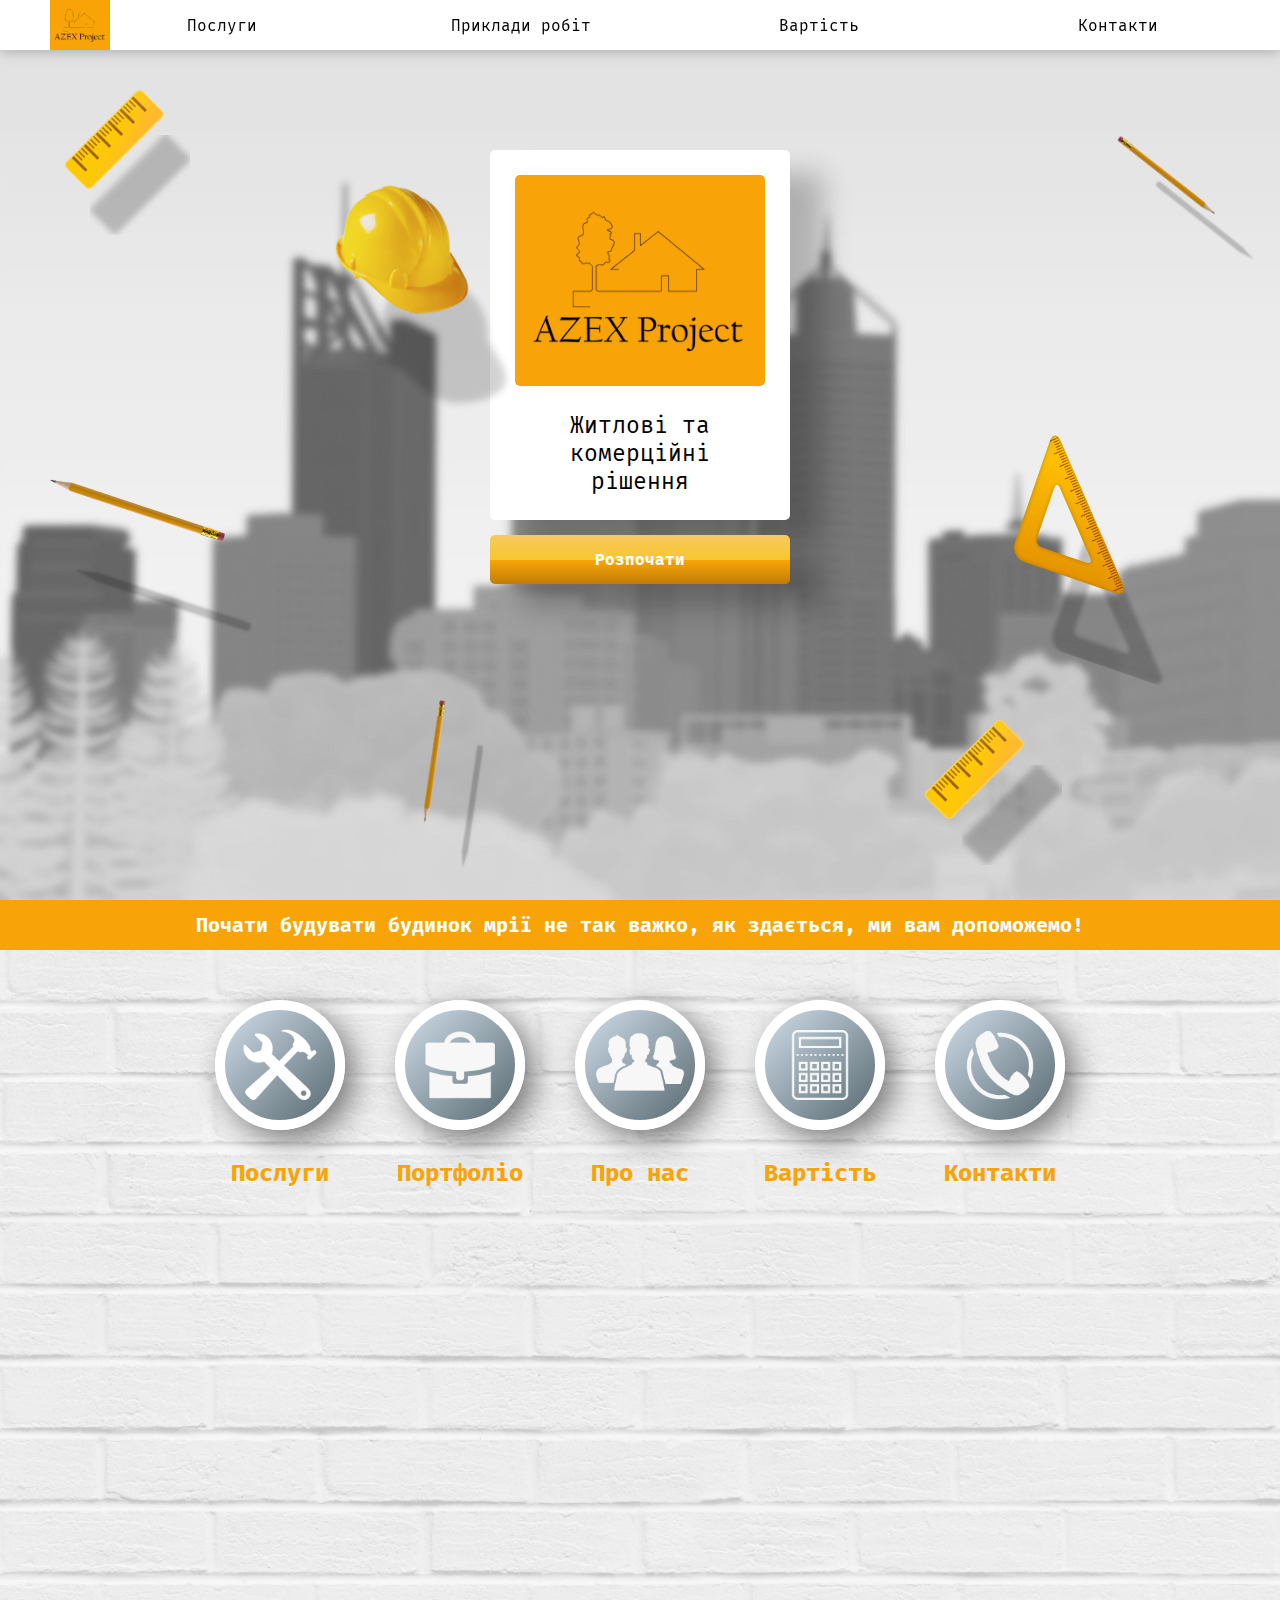
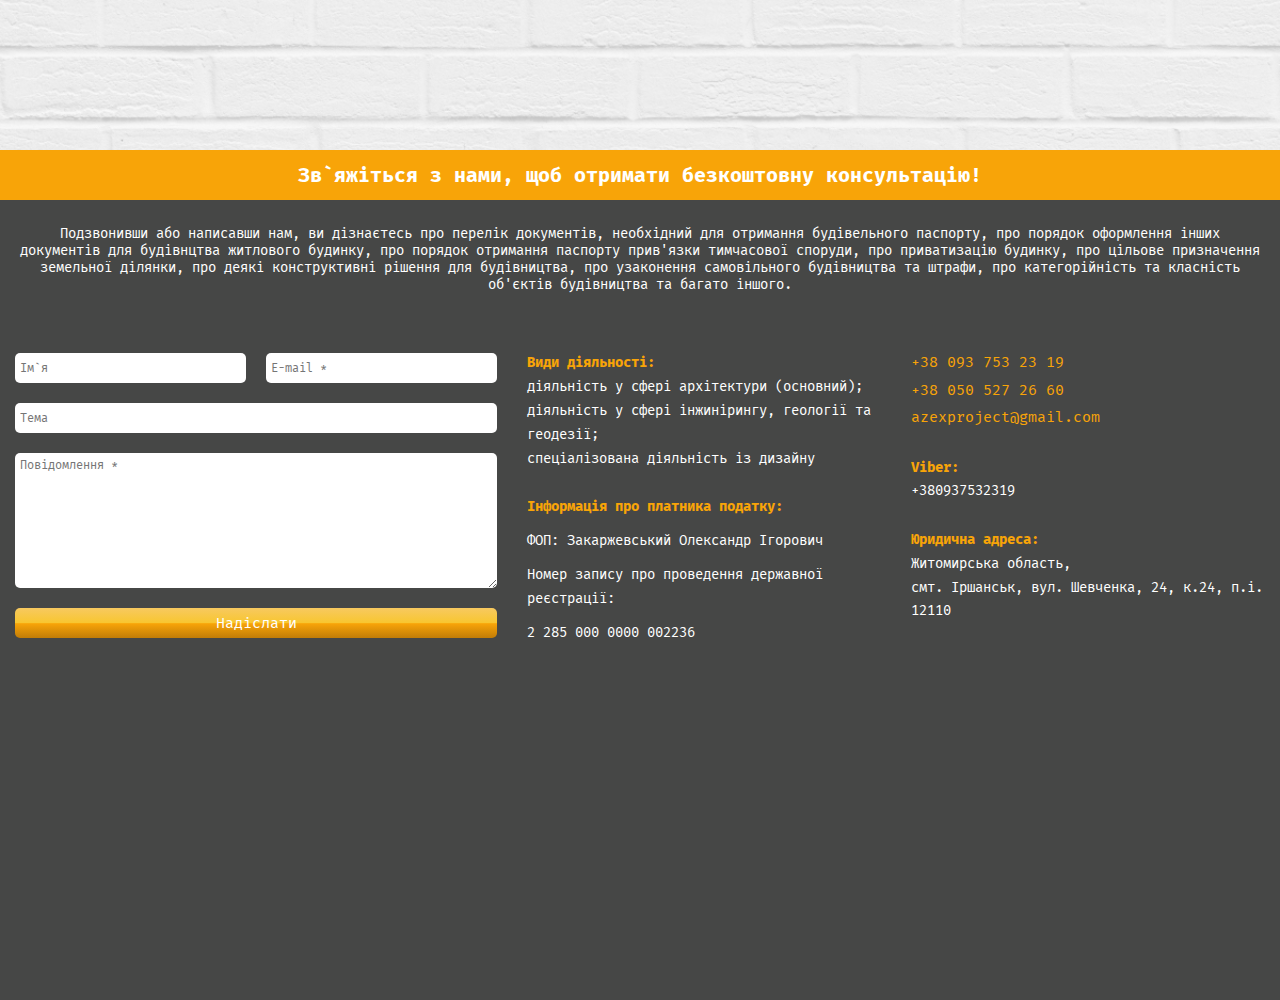
<file: index.html>
<!DOCTYPE html>
<html lang="ua">
<head>
    <meta charset="UTF-8">
    <meta name="viewport" content="width=device-width, initial-scale=1">
    <link rel="stylesheet" href="style.css">
    <link href="https://fonts.googleapis.com/css?family=Fira+Mono" rel="stylesheet">
    <script
            src="https://code.jquery.com/jquery-3.2.1.min.js"
            integrity="sha256-hwg4gsxgFZhOsEEamdOYGBf13FyQuiTwlAQgxVSNgt4="
            crossorigin="anonymous"></script>
    <title>Title</title>
</head>
<body>


    <header>
        <nav>
            <a href="#" class="logo">
                <img src="img/logo.png" alt="">
            </a>
            <div class="nav-bar">
                <a href="services.html" class="nav-item">Послуги</a>
                <a href="#" class="nav-item">Приклади робiт</a>
                <a href="#" class="nav-item">Вартiсть</a>
                <a href="#" class="nav-item nav-contact">Контакти</a>
            </div>
        </nav>
    </header>
    <div class="back_items_wrapper">
        <img src="img/back_item_4.png" alt="" class="back_item" data-speed="1" data-angle="0">
        <img src="img/back_item_4_s-1.png" alt="" class="back_item" data-speed="1" data-angle="0">

        <img src="img/back_item_4.png" alt="" class="back_item" data-speed="3" data-angle="160">
        <img src="img/back_item_4_s-1.png" alt="" class="back_item" data-speed="3" data-angle="160">

        <img src="img/back_item_4.png" alt="" class="back_item" data-speed="1" data-angle="60">
        <img src="img/back_item_4_s-1.png" alt="" class="back_item" data-speed="1" data-angle="60">

        <img src="img/back_item_1.png" alt="" class="back_item" data-speed="3" data-angle="0">
        <img src="img/back_item_1_s-1.png" alt="" class="back_item" data-speed="3" data-angle="0">

        <img src="img/back_item_2.png" alt="" class="back_item" data-speed="3" data-angle="19">
        <img src="img/back_item_2_s-1.png" alt="" class="back_item" data-speed="3" data-angle="19">

        <img src="img/back_item_3.png" alt="" class="back_item" data-speed="1" data-angle="0">
        <img src="img/back_item_3_s-1.png" alt="" class="back_item" data-speed="1" data-angle="0">

        <img src="img/back_item_3.png" alt="" class="back_item" data-speed="1" data-angle="0">
        <img src="img/back_item_3_s-1.png" alt="" class="back_item" data-speed="1" data-angle="0">

    </div>
    <div id="homeMark" class="container index_container">
        <div class="main_header">
            <img src="img/logo.png" alt="" class="bigLogo">
            <h1>Житлові та комерційні рішення</h1>
        </div>
        <div class="startButton">Розпочати</div>
    </div>
    <div class="container second">
        <h1 id="startMark" class="orange_separator">Почати будувати будинок мрії не так важко, як здається, ми вам допоможемо!</h1>
        <div class="contactLets">
            <div class="flex-tools">
                <a href="services.html" class="tool">
                    <img src="img/services.png" class="tool-icon serviceIcon">
                    <p class="tool-title">Послуги</p>
                </a>
                <a class="tool">
                    <img src="img/port.png" class="tool-icon portfolio">
                    <p class="tool-title">Портфоліо</p>
                </a>
                <a class="tool">
                    <img src="img/aboutus.png" class="tool-icon">
                    <p class="tool-title">Про нас</p>
                </a>
                <a class="tool">
                    <img src="img/calculator.png" class="tool-icon">
                    <p class="tool-title">Вартість</p>
                </a>
                <a id="contactGo" class="tool nav-contact">
                    <img src="img/telephone.png" class="tool-icon telIcon">
                    <p class="tool-title">Контакти</p>
                </a>
            </div>
        </div>
    </div>
    <div id="contactsMark" class="container contact_us">
        <h5 class="orange_separator">Зв`яжіться з нами, щоб отримати безкоштовну консультацію!</h5>
        <p class="paragraph bottom">
            Подзвонивши або написавши нам, ви дізнаєтесь про перелік документів,
            необхідний для отримання будівельного паспорту, про порядок оформлення інших документів для
            будівнцтва
            житлового будинку, про порядок отримання паспорту прив'язки тимчасової споруди, про приватизацію
            будинку,
            про цільове призначення земельної ділянки, про деякі конструктивні рішення для будівництва, про
            узаконення
            самовільного будівництва та штрафи, про категорійність та класність об'єктів будівництва та багато
            іншого.
        </p>
            <div class="formWrap">
                <form id="contactForm">
                    <div class="nameEmail">
                    <input type="text" name="name" placeholder="Iм`я">
                    <input type="email" name="email" placeholder="E-mail *">
                    </div>
                    <input type="text" name="theme" placeholder="Тема">
                    <textarea name="message" id="textArea" rows="8" placeholder="Повідомлення *"></textarea>
                    <button type="submit">Надiслати</button>
                </form>
                <div class="contact_info">
                    <div class="flex_info paragraph">
                        <div class="info_item">
                            <ul><b>Види діяльності:</b>
                            <li>діяльність у сфері архітектури (основний);</li>
                            <li>діяльність у сфері інжинірингу, геології та геодезії;</li>
                            <li>спеціалізована діяльність із дизайну</li>
                            </ul>
                        </div>
                        <div class="info_item marged">
                            <b>Інформація про платника податку:</b>
                            <p>ФОП: Закаржевський Олександр Ігорович</p>
                            <p>Номер запису
                                про проведення державної реєстрації:</p>
                            <p>2 285 000 0000 002236</p>
                        </div>
                    </div>
                </div>
                <div class="contact_info">
                    <div class="flex_info paragraph">
                        <div class="info_item marged">
                            <a href="tel: +380937532319 ">+38 093 753 23 19</a><br>
                            <a href="tel: +380505272660 ">+38 050 527 26 60</a><br>
                            <a href="mailto:azexproject@gmail.com ">azexproject@gmail.com</a><br>
                        </div>
                        <div class="info_item">
                            <b>Viber:</b>
                            <p>+380937532319</p>
                        </div>
                        <div class="info_item">
                            <b>Юридична адреса:</b>
                            <p>Житомирська область,</p>
                            <p>смт. Іршанськ, вул. Шевченка, 24, к.24, п.і. 12110</p>
                        </div>
                    </div>
                </div>
            </div>
    </div>
<script>
    (function (){
        const contScroll = $('.container')[0];
        const backItems = $('.back_item');
        $('.startButton').on('click', function () {
            $('html, body').stop().animate({
                scrollTop: $("#startMark").offset().top - 49
            }, 1000);
        });

        $('.nav-contact').on('click', function () {
            $('html, body').stop().animate({
                scrollTop: $("#contactsMark").offset().top - 49
            }, 1000);
        });

        $('.logo').on('click', function () {
            $('html, body').stop().animate({
                scrollTop: $("#homeMark").offset().top - 49
            }, 1000);
        });

        window.onscroll = function() {
            let scrolled = window.pageYOffset || document.documentElement.scrollTop;
            contScroll.style.backgroundPositionY = (scrolled / 3 -150) + "px";
            $(backItems).each(function () {
                let speed = parseInt($(this).attr('data-speed'));
                let angle = parseInt($(this).attr('data-angle'));
                $(this).css('transform', `translateY(${ - scrolled * speed}px) rotateZ(${angle + scrolled}deg)`);
            });
        };
        $('#contactForm').on('submit', function (e) {
            e.preventDefault();
            const data = $(this).serialize();
            $.ajax({
                method: "POST",
                url: "mail.php",
                success: console.log(data)
            })
        })
    })()
</script>
</body>
</html>
</file>
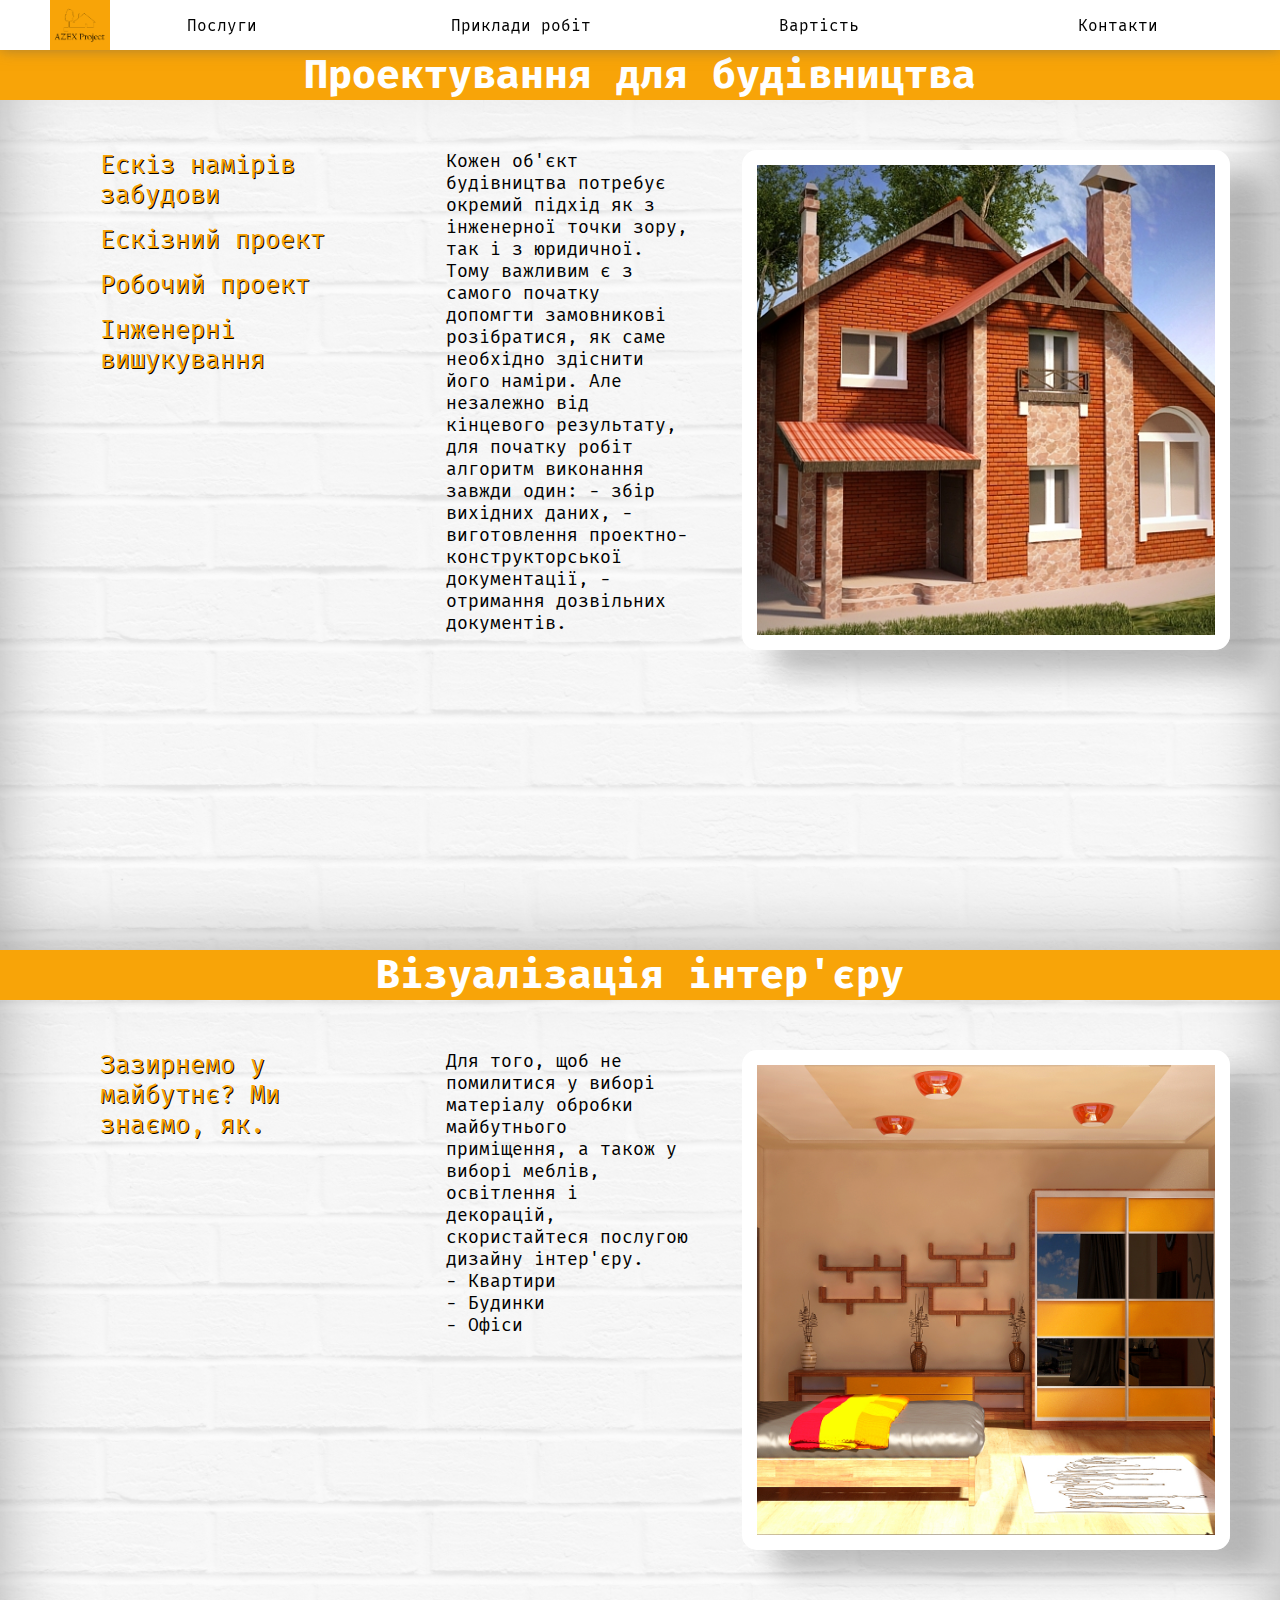
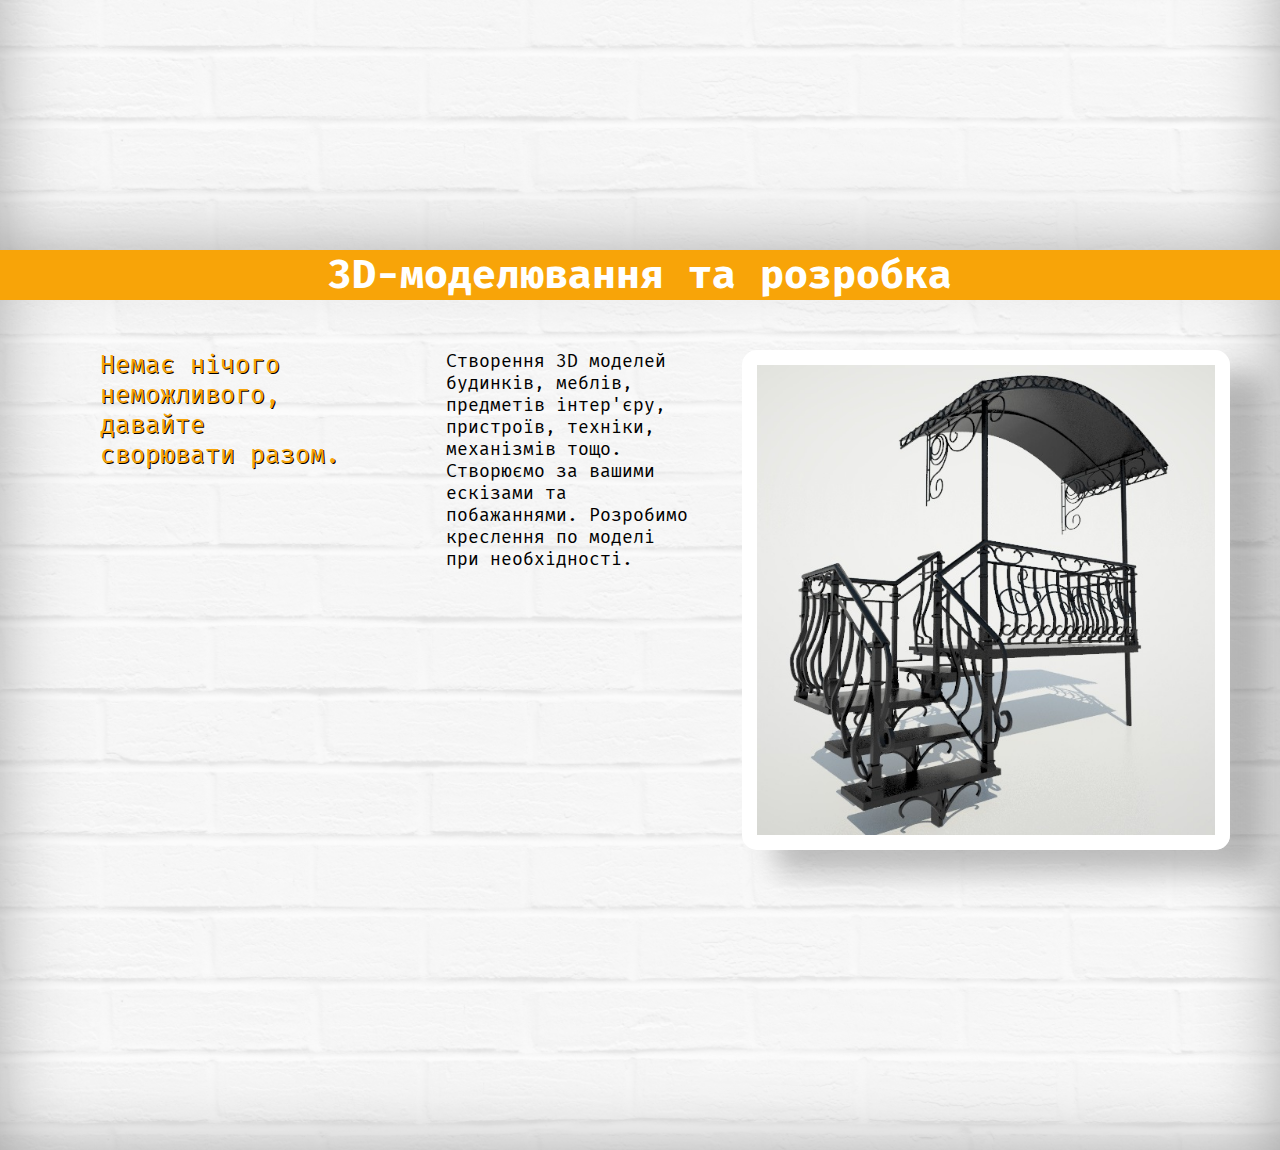
<file: services.html>
<!DOCTYPE html>
<html lang="ua">
<head>
    <meta charset="UTF-8">
    <link rel="stylesheet" href="style.css">
    <link href="https://fonts.googleapis.com/css?family=Fira+Mono" rel="stylesheet">
    <title>Title</title>
</head>
<body>
<header>
    <nav>
        <a href="index.html" class="logo">
            <img src="img/logo.png" alt="">
        </a>
        <div class="nav-bar">
            <a href="services.html" class="nav-item">Послуги</a>
            <a href="#" class="nav-item">Приклади робiт</a>
            <a href="#" class="nav-item">Вартiсть</a>
            <a href="index.html#contactsMark" class="nav-item">Контакти</a>
        </div>
    </nav>
</header>
<div class="container services">
    <div class="service_item">
        <h3>Проектування для будівництва</h3>
        <div class="flexService">
            <div class="flexService-item">
                <p>Ескіз намірів забудови</p>
                <p>Ескізний проект</p>
                <p>Робочий проект</p>
                <p>Інженерні вишукування</p>
            </div>
            <div class="flexService-item">
                <p>Кожен об'єкт будівництва потребує окремий підхід як з інженерної точки зору, так і з юридичної. Тому
                    важливим є з самого початку допомгти замовникові розібратися, як саме необхідно здіснити його
                    наміри. Але незалежно від кінцевого результату, для початку робіт алгоритм виконання завжди один: -
                    збір вихідних даних, - виготовлення проектно-конструкторської документації, - отримання дозвільних
                    документів.</p>
            </div>
            <div class="flexService-item imageHolderBuild"></div>
        </div>
    </div>
    <div class="service_item">
        <h3>Візуалізація інтер'єру</h3>
        <div class="flexService">
            <div class="flexService-item">
                <p>Зазирнемо у майбутнє? Ми знаємо, як.</p>
            </div>
            <div class="flexService-item">
                <p>Для того, щоб не помилитися у виборі матеріалу обробки майбутнього приміщення, а також у виборі
                    меблів, освітлення і декорацій, скористайтеся послугою дизайну інтер'єру.<br>
                    - Квартири<br>
                    - Будинки<br>
                    - Офіси</p>
            </div>
            <div class="flexService-item imageHolderInt"></div>
        </div>
    </div>
    <div class="service_item">
        <h3>3D-моделювання та розробка</h3>
        <div class="flexService">
            <div class="flexService-item">
                <p>Немає нічого неможливого, давайте сворювати разом.</p>
            </div>
            <div class="flexService-item">
                <p>Створення 3D моделей будинків, меблів, предметів інтер'єру, пристроїв, техніки, механізмів тощо.
                    Створюємо за вашими ескізами та побажаннями.
                    Розробимо креслення по моделі при необхідності.</p>
            </div>
            <div class="flexService-item imageHolder3d"></div>
        </div>
    </div>
</div>
<script>
    (function () {
        const arr = document.getElementsByClassName('service_item');
        window.onscroll = function () {
            let scrolled = window.pageYOffset || document.documentElement.scrollTop;
            arr[0].style.backgroundPositionY = (-scrolled / 5) + "px";
            arr[1].style.backgroundPositionY = (-scrolled / 5) + "px";
            arr[2].style.backgroundPositionY = (-scrolled / 5) + "px";
        }
    })()
</script>
</body>
</html>
</file>
<file: style.css>
* {
  margin: 0;
  padding: 0;
  box-sizing: border-box;
}
html {
  height: 100%;
}
body {
  width: 100%;
  min-height: 100%;
  background: url("img/bricks.jpg") repeat-y;
  background-size: 100% auto;
  font-family: 'Fira Mono', monospace, sans-serif;
  overflow-x: hidden;
}
a {
  text-decoration: none;
  text-align: center;
  color: black;
}
header {
  position: fixed;
  top: 0;
  width: 100%;
  height: 50px;
  padding: 0 50px;
  background: #ffffff;
  -webkit-box-shadow: 0 0 14px 0 rgba(95, 95, 95, 0.53);
  -moz-box-shadow: 0 0 14px 0 rgba(95, 95, 95, 0.53);
  box-shadow: 0 0 14px 0 rgba(95, 95, 95, 0.53);
  z-index: 10;
}
header nav {
  display: flex;
  justify-content: space-between;
  align-items: center;
  width: 100%;
  height: 100%;
}
header nav .logo {
  display: block;
  width: 60px;
  height: 50px;
  background-color: #f8a408;
}
header nav .logo img {
  width: 100%;
  height: 100%;
}
header nav .nav-bar {
  display: flex;
  justify-content: space-between;
  width: 95%;
}
header nav .nav-bar .nav-item {
  display: block;
  width: 20%;
  height: 100%;
  padding: 15px 0;
}
header nav .nav-bar .nav-item:hover {
  color: #f8a408;
}
header nav .contacts {
  width: 20%;
  text-align: center;
}
.back_items_wrapper {
  position: absolute;
  width: 100%;
  height: 100%;
  z-index: 3;
}
.back_items_wrapper .back_item {
  position: absolute;
  width: 100px;
  user-select: none;
}
.back_items_wrapper .back_item:nth-of-type(odd) {
  z-index: 0;
}
.back_items_wrapper .back_item:nth-of-type(even) {
  z-index: -1;
  opacity: 0.5;
}
.back_items_wrapper .back_item:nth-of-type(1),
.back_items_wrapper .back_item:nth-of-type(2) {
  top: 15%;
  right: 5%;
}
.back_items_wrapper .back_item:nth-of-type(2) {
  top: 20%;
  right: 2%;
}
.back_items_wrapper .back_item:nth-of-type(3),
.back_items_wrapper .back_item:nth-of-type(4) {
  top: 50%;
  left: 5%;
  width: 150px;
  transform: rotateZ(160deg);
}
.back_items_wrapper .back_item:nth-of-type(4) {
  top: 60%;
  left: 7%;
}
.back_items_wrapper .back_item:nth-of-type(5),
.back_items_wrapper .back_item:nth-of-type(6) {
  top: 80%;
  left: 30%;
  transform: rotateZ(60deg);
}
.back_items_wrapper .back_item:nth-of-type(6) {
  top: 85%;
  left: 33%;
}
.back_items_wrapper .back_item:nth-of-type(7),
.back_items_wrapper .back_item:nth-of-type(8) {
  top: 20%;
  left: 26%;
  width: 140px;
}
.back_items_wrapper .back_item:nth-of-type(8) {
  top: 30%;
  left: 29%;
}
.back_items_wrapper .back_item:nth-of-type(9),
.back_items_wrapper .back_item:nth-of-type(10) {
  top: 50%;
  right: 10%;
  width: 130px;
  transform: rotateZ(19deg);
}
.back_items_wrapper .back_item:nth-of-type(10) {
  top: 60%;
  right: 7%;
}
.back_items_wrapper .back_item:nth-of-type(11),
.back_items_wrapper .back_item:nth-of-type(12) {
  top: 10%;
  left: 5%;
}
.back_items_wrapper .back_item:nth-of-type(12) {
  top: 15%;
  left: 7%;
}
.back_items_wrapper .back_item:nth-of-type(13),
.back_items_wrapper .back_item:nth-of-type(14) {
  top: 80%;
  right: 20%;
}
.back_items_wrapper .back_item:nth-of-type(14) {
  top: 85%;
  right: 17%;
}
.orange_separator {
  font-size: 20px;
  line-height: 50px;
  padding: 0 50px;
  color: white;
  text-align: center;
  background: #f8a408;
}
.container {
  position: relative;
  width: 100%;
  height: 100%;
  min-height: calc(100vh - 50px);
  padding: 100px 0 150px 0;
  text-align: center;
}
.container.index_container {
  background: url('img/perth-wallpaper-orange.jpg');
  background-position-y: -150px;
  min-height: 100vh;
}
.container.index_container .main_header {
  width: 300px;
  padding: 25px;
  margin: 50px auto 0 auto;
  background: #ffffff;
  border-radius: 5px;
  box-shadow: 33px 23px 28px 0px rgba(0, 0, 0, 0.24);
}
.container.index_container .main_header h1 {
  font-weight: 100;
  font-size: 23px;
  padding-top: 25px;
}
.container.index_container .main_header .bigLogo {
  display: block;
  background: #f8a408;
  width: 250px;
  margin: 0 auto;
  border-radius: 5px;
}
.container.index_container .startButton {
  position: relative;
  width: 300px;
  margin: 15px auto 0 auto;
  padding: 15px;
  background: linear-gradient(to bottom, #f7c960 0%, #f8c62f 50%, #f8a408 52%, #c17c07 100%);
  border-radius: 5px;
  color: #ffffff;
  font-weight: bold;
  box-shadow: 33px 23px 28px 0px rgba(0, 0, 0, 0.24);
  transition: 0.1s;
  z-index: 3;
  cursor: pointer;
}
.container.index_container .startButton:hover {
  background: linear-gradient(to bottom, #f7dca4 0%, #f8c62f 50%, #f8a408 52%, #fca907 100%);
}
.container.second {
  padding: 0;
}
.container.second .flex-tools {
  display: flex;
  justify-content: center;
  flex-wrap: wrap;
  margin: 25px;
}
.container.second .flex-tools .tool {
  cursor: pointer;
}
.container.second .flex-tools .tool .tool-icon {
  width: 130px;
  height: 130px;
  margin: 25px;
  padding: 10px;
  border: 10px solid #ffffff;
  border-radius: 50%;
  background: linear-gradient(135deg, #cedce7 0%, #596a72 100%);
  box-shadow: 10px 10px 30px 0 rgba(0, 0, 0, 0.49);
  cursor: pointer;
}
.container.second .flex-tools .tool .tool-title {
  font-size: 24px;
  font-weight: bold;
  color: #f8a408;
}
.container .mainBcg {
  position: absolute;
}
.container .bcgPencils {
  display: block;
  position: absolute;
  left: 40%;
  bottom: 0;
  width: 20%;
  margin: 0 auto 0 auto;
  z-index: -1;
}
.container.services {
  display: flex;
  justify-content: space-between;
  flex-direction: column;
  margin-top: 50px;
  padding: 0;
}
.container.services .service_item {
  width: 100%;
  min-height: calc(100vh - 50px);
  background-size: contain;
  box-shadow: inset 0 0 84px -12px rgba(0, 0, 0, 0.86);
}
.container.services .service_item .flexService {
  display: flex;
  height: calc(100vh - 50px);
  background: rgba(255, 255, 255, 0.52);
  padding: 50px;
  text-align: left;
}
.container.services .service_item .flexService .flexService-item {
  width: 30%;
  font-size: 18px;
  padding: 0 50px;
}
.container.services .service_item .flexService .flexService-item:first-of-type {
  width: 30%;
}
.container.services .service_item .flexService .flexService-item:first-of-type p {
  margin-bottom: 15px;
  font-size: 25px;
  color: #f8a408;
  text-shadow: 1px 1px 0 black;
}
.container.services .service_item .flexService .flexService-item:last-of-type {
  display: flex;
  width: 500px;
  height: 500px;
  border: 15px solid white;
  border-radius: 15px;
  box-shadow: 33px 23px 28px 0 rgba(0, 0, 0, 0.24);
}
.container.services .service_item .flexService .flexService-item:last-of-type.imageHolder3d {
  background: url("img/site/Kov.vhod (4).jpg") center no-repeat;
  background-size: cover;
}
.container.services .service_item .flexService .flexService-item:last-of-type.imageHolderInt {
  background: url("img/site/int_1.jpg") center no-repeat;
  background-size: cover;
}
.container.services .service_item .flexService .flexService-item:last-of-type.imageHolderBuild {
  background: url("img/site/build_1.jpg") center no-repeat;
  background-size: cover;
}
.container.services .service_item h3 {
  text-align: center;
  color: #ffffff;
  background: #f8a408;
  font-size: 40px;
  line-height: 50px;
}
.container.contact_us {
  padding: 0;
  background: #464746;
}
.container.contact_us .contactLets h5.paragraph {
  padding: 15px;
  color: white;
  font-size: 30px;
  font-weight: 900;
}
.container.contact_us .contactLets p.paragraph {
  padding: 50px;
  color: black;
  background: linear-gradient(to bottom, #f2f6f8 0%, #d8e1e7 50%, #b5c6d0 100%, #e0eff9 100%, #b5c6d0 102%);
  font-size: 14px;
  font-weight: 100;
  line-height: 2;
}
.container.contact_us .paragraph.bottom {
  padding: 25px 20px;
  color: white;
  font-size: 14px;
  margin: 0 auto;
  text-align: center;
}
.container.contact_us .formWrap {
  display: flex;
  align-items: flex-start;
  color: #ffffff;
}
.container.contact_us .formWrap #contactForm {
  display: flex;
  justify-content: space-between;
  flex-direction: column;
  height: 100%;
  width: 40%;
  padding: 15px 15px 0 15px;
}
.container.contact_us .formWrap #contactForm .nameEmail {
  display: flex;
}
.container.contact_us .formWrap #contactForm .nameEmail input:first-of-type {
  width: 50%;
  margin-right: 10px;
}
.container.contact_us .formWrap #contactForm .nameEmail input:last-of-type {
  width: 50%;
  margin-left: 10px;
}
.container.contact_us .formWrap #contactForm input,
.container.contact_us .formWrap #contactForm button {
  height: 30px;
}
.container.contact_us .formWrap #contactForm input,
.container.contact_us .formWrap #contactForm textarea,
.container.contact_us .formWrap #contactForm button {
  width: 100%;
  margin: 20px auto 0 auto;
  border: none;
  border-radius: 5px;
  padding: 5px;
  outline: none;
  font-family: 'Fira Mono', monospace;
  font-size: 12px;
}
.container.contact_us .formWrap #contactForm #textArea {
  min-height: 135px;
  max-height: 180px;
  min-width: 100%;
  max-width: 100%;
}
.container.contact_us .formWrap #contactForm button {
  width: 100%;
  color: #ffffff;
  border: none;
  background: linear-gradient(to bottom, #f7c960 0%, #f8c62f 50%, #f8a408 52%, #c17c07 100%);
  font-size: 15px;
  cursor: pointer;
}
.container.contact_us .formWrap #contactForm input,
.container.contact_us .formWrap #contactForm textarea {
  color: black;
}
.container.contact_us .formWrap .contact_info {
  display: flex;
  height: 100%;
  width: 30%;
}
.container.contact_us .formWrap .contact_info .flex_info {
  padding: 15px;
  line-height: 1.7;
}
.container.contact_us .formWrap .contact_info .flex_info .info_item:first-of-type {
  display: block;
}
.container.contact_us .formWrap .contact_info .flex_info .info_item {
  display: flex;
  flex-direction: column;
  justify-content: space-between;
  margin: 15px 0 25px 0;
}
.container.contact_us .formWrap .contact_info .flex_info .info_item ul {
  list-style: none;
}
.container.contact_us .formWrap .contact_info .flex_info .info_item ul li {
  font-size: 14px;
}
.container.contact_us .formWrap .contact_info .flex_info .info_item p,
.container.contact_us .formWrap .contact_info .flex_info .info_item b {
  font-size: 14px;
}
.container.contact_us .formWrap .contact_info .flex_info .info_item b {
  color: #f8a408;
}
.container.contact_us .formWrap .contact_info .flex_info .info_item.marged p,
.container.contact_us .formWrap .contact_info .flex_info .info_item.marged b,
.container.contact_us .formWrap .contact_info .flex_info .info_item.marged a {
  margin-bottom: 10px;
}
.container.contact_us .formWrap .contact_info .flex_info .info_item.marged a {
  color: #f8a408;
  font-size: 15px;
}
.container.contact_us .formWrap .contact_info .flex_info .info_item a {
  text-align: left;
}
.container .paragraph {
  font-family: 'Fira Mono', monospace;
  text-align: left;
}
</file>
